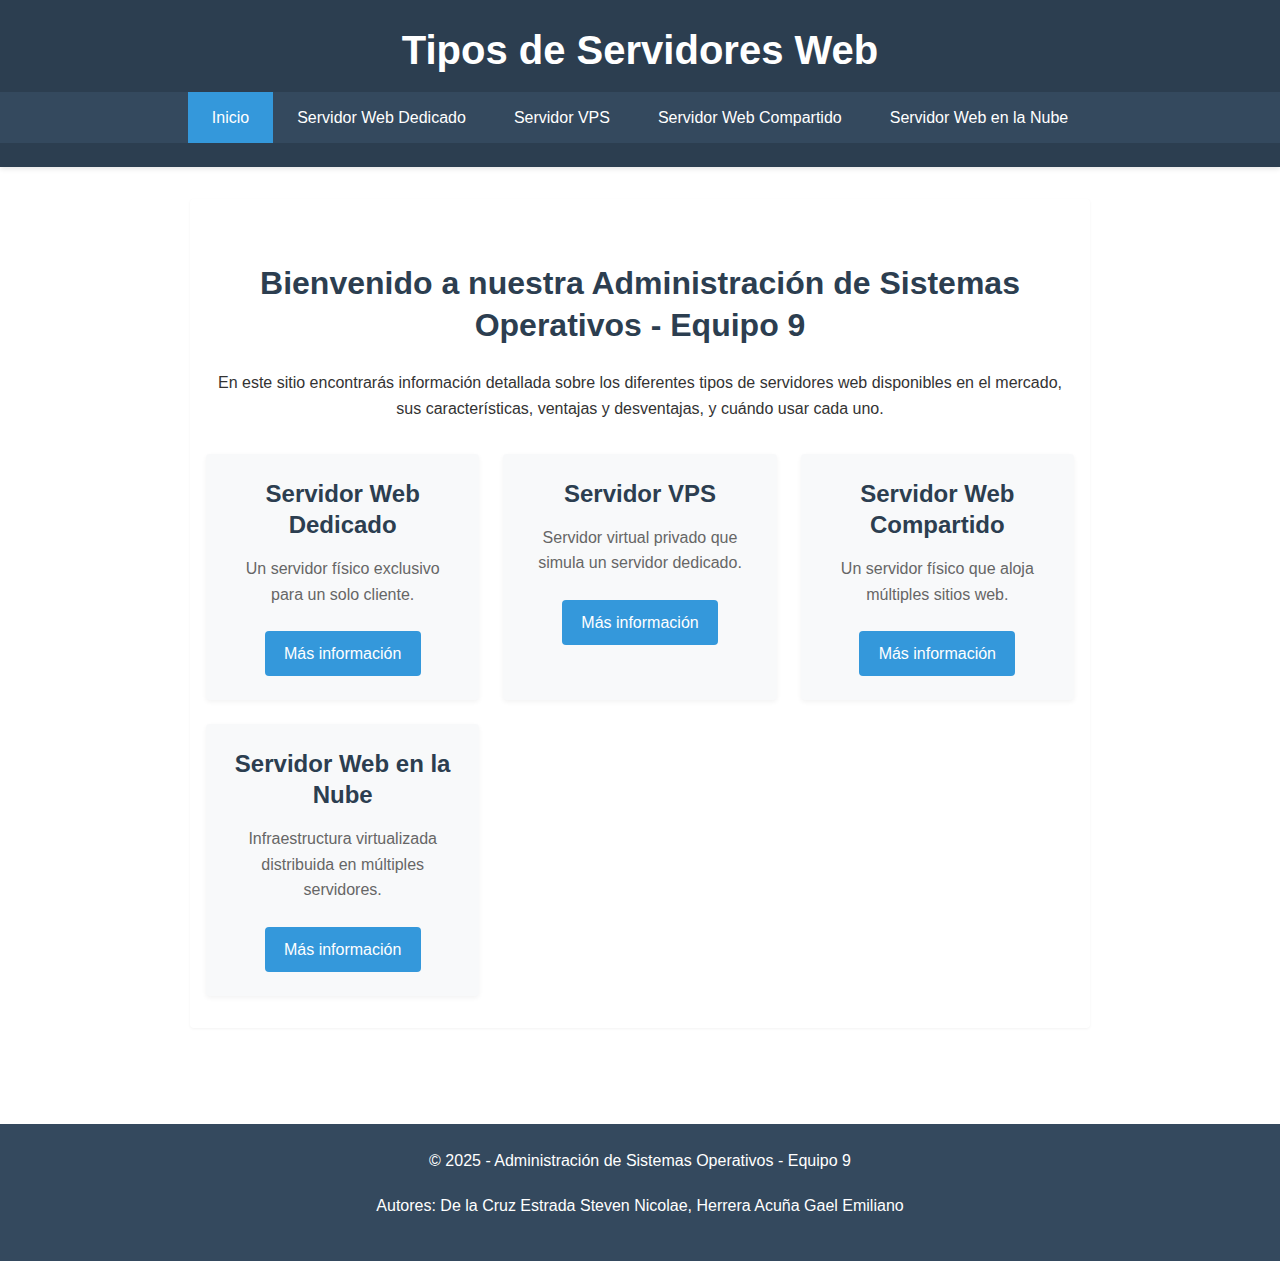
<file: app/pages/index.html>
<!DOCTYPE html>
<html lang="es">
  <head>
    <meta charset="UTF-8" />
    <meta name="viewport" content="width=device-width, initial-scale=1.0" />
    <title>Tipos de Servidores Web</title>
    <link rel="stylesheet" href="../styles/globals.css" />
  </head>
  <body>
    <header>
      <h1>Tipos de Servidores Web</h1>
      <nav>
        <ul>
          <li><a href="index.html" class="active">Inicio</a></li>
          <li>
            <a href="servidor-web-dedicado.html">Servidor Web Dedicado</a>
          </li>
          <li><a href="servidor-vps.html">Servidor VPS</a></li>
          <li>
            <a href="servidor-web-compartido.html">Servidor Web Compartido</a>
          </li>
          <li>
            <a href="servidor-web-en-la-nube.html">Servidor Web en la Nube</a>
          </li>
        </ul>
      </nav>
    </header>

    <main>
      <section class="intro">
        <h2>
          Bienvenido a nuestra Administración de Sistemas Operativos - Equipo 9
        </h2>
        <p>
          En este sitio encontrarás información detallada sobre los diferentes
          tipos de servidores web disponibles en el mercado, sus
          características, ventajas y desventajas, y cuándo usar cada uno.
        </p>

        <div class="server-types">
          <div class="server-card">
            <h3>Servidor Web Dedicado</h3>
            <p>Un servidor físico exclusivo para un solo cliente.</p>
            <a href="dedicado.html" class="btn">Más información</a>
          </div>

          <div class="server-card">
            <h3>Servidor VPS</h3>
            <p>Servidor virtual privado que simula un servidor dedicado.</p>
            <a href="vps.html" class="btn">Más información</a>
          </div>

          <div class="server-card">
            <h3>Servidor Web Compartido</h3>
            <p>Un servidor físico que aloja múltiples sitios web.</p>
            <a href="compartido.html" class="btn">Más información</a>
          </div>

          <div class="server-card">
            <h3>Servidor Web en la Nube</h3>
            <p>
              Infraestructura virtualizada distribuida en múltiples servidores.
            </p>
            <a href="nube.html" class="btn">Más información</a>
          </div>
        </div>
      </section>
    </main>

    <footer>
      <p>© 2025 - Administración de Sistemas Operativos - Equipo 9</p>
      <p>
        Autores: De la Cruz Estrada Steven Nicolae, Herrera Acuña Gael Emiliano
      </p>
    </footer>
  </body>
</html>
</file>
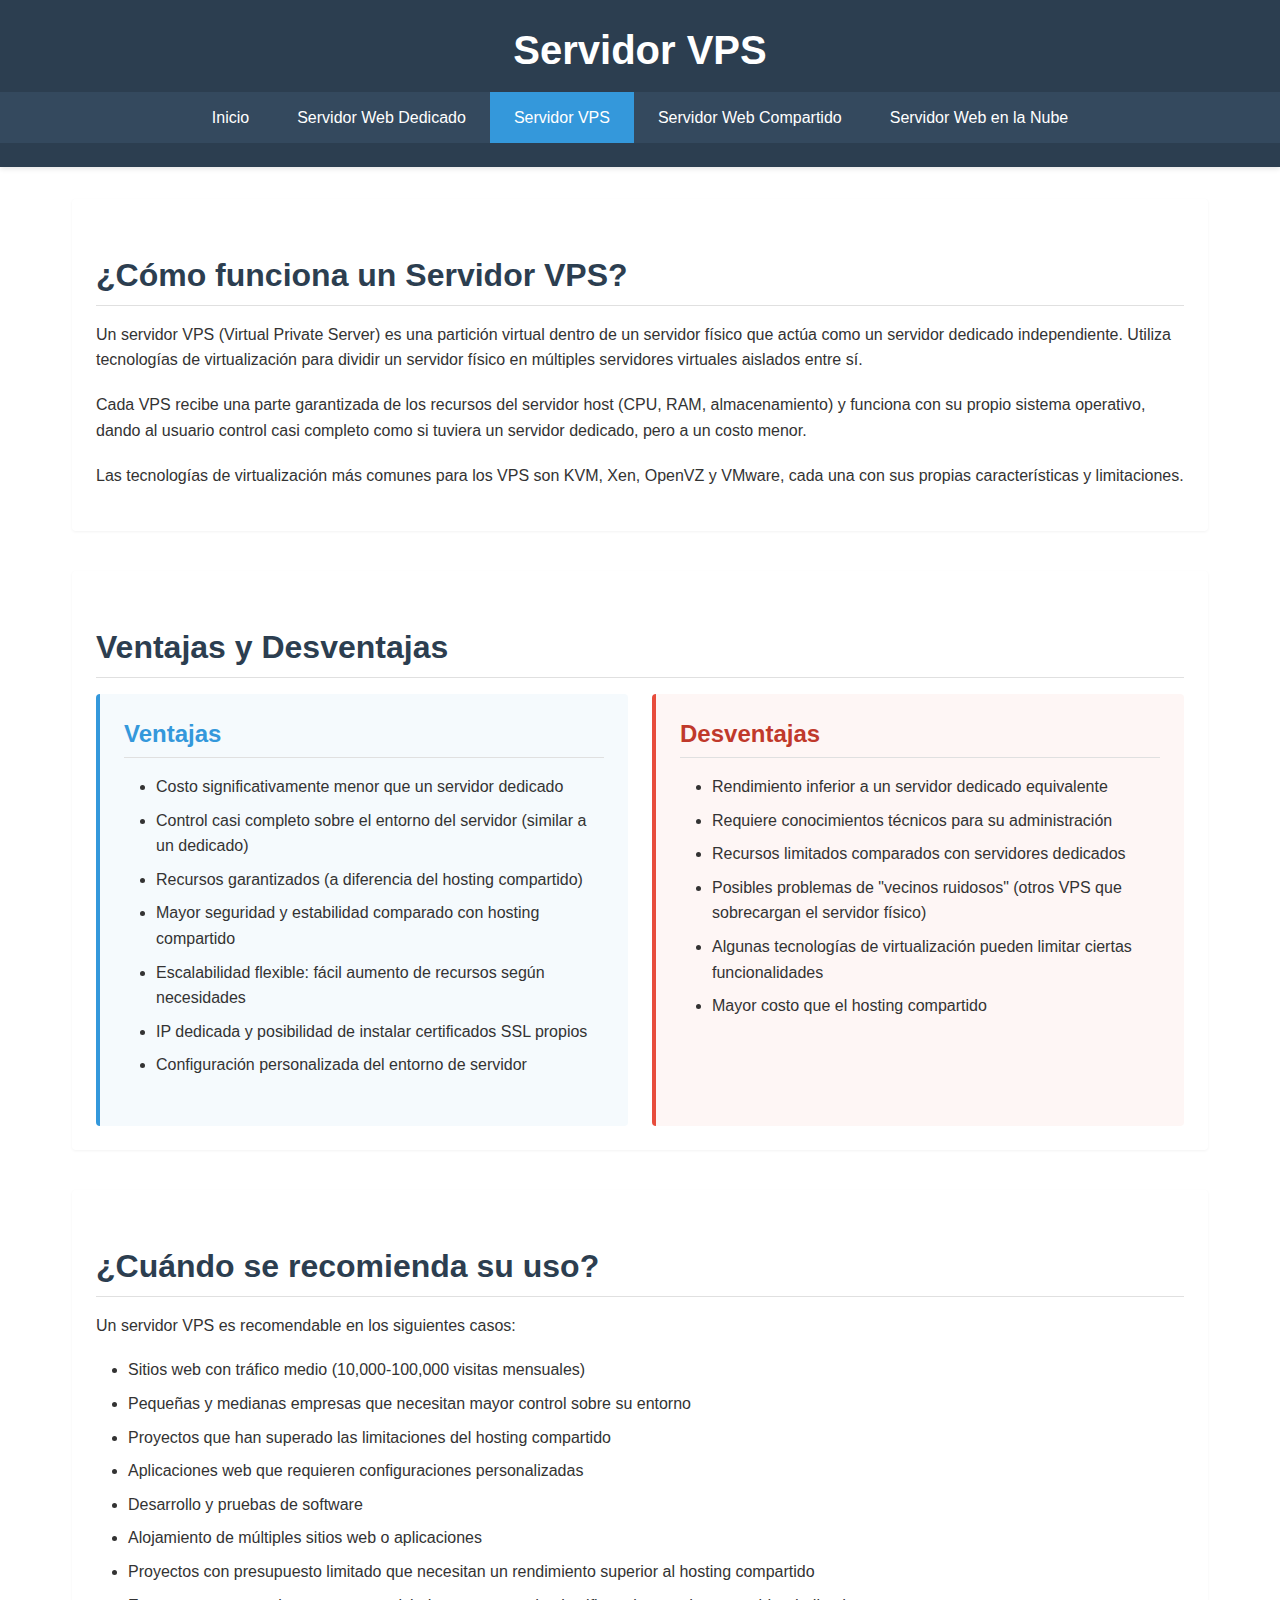
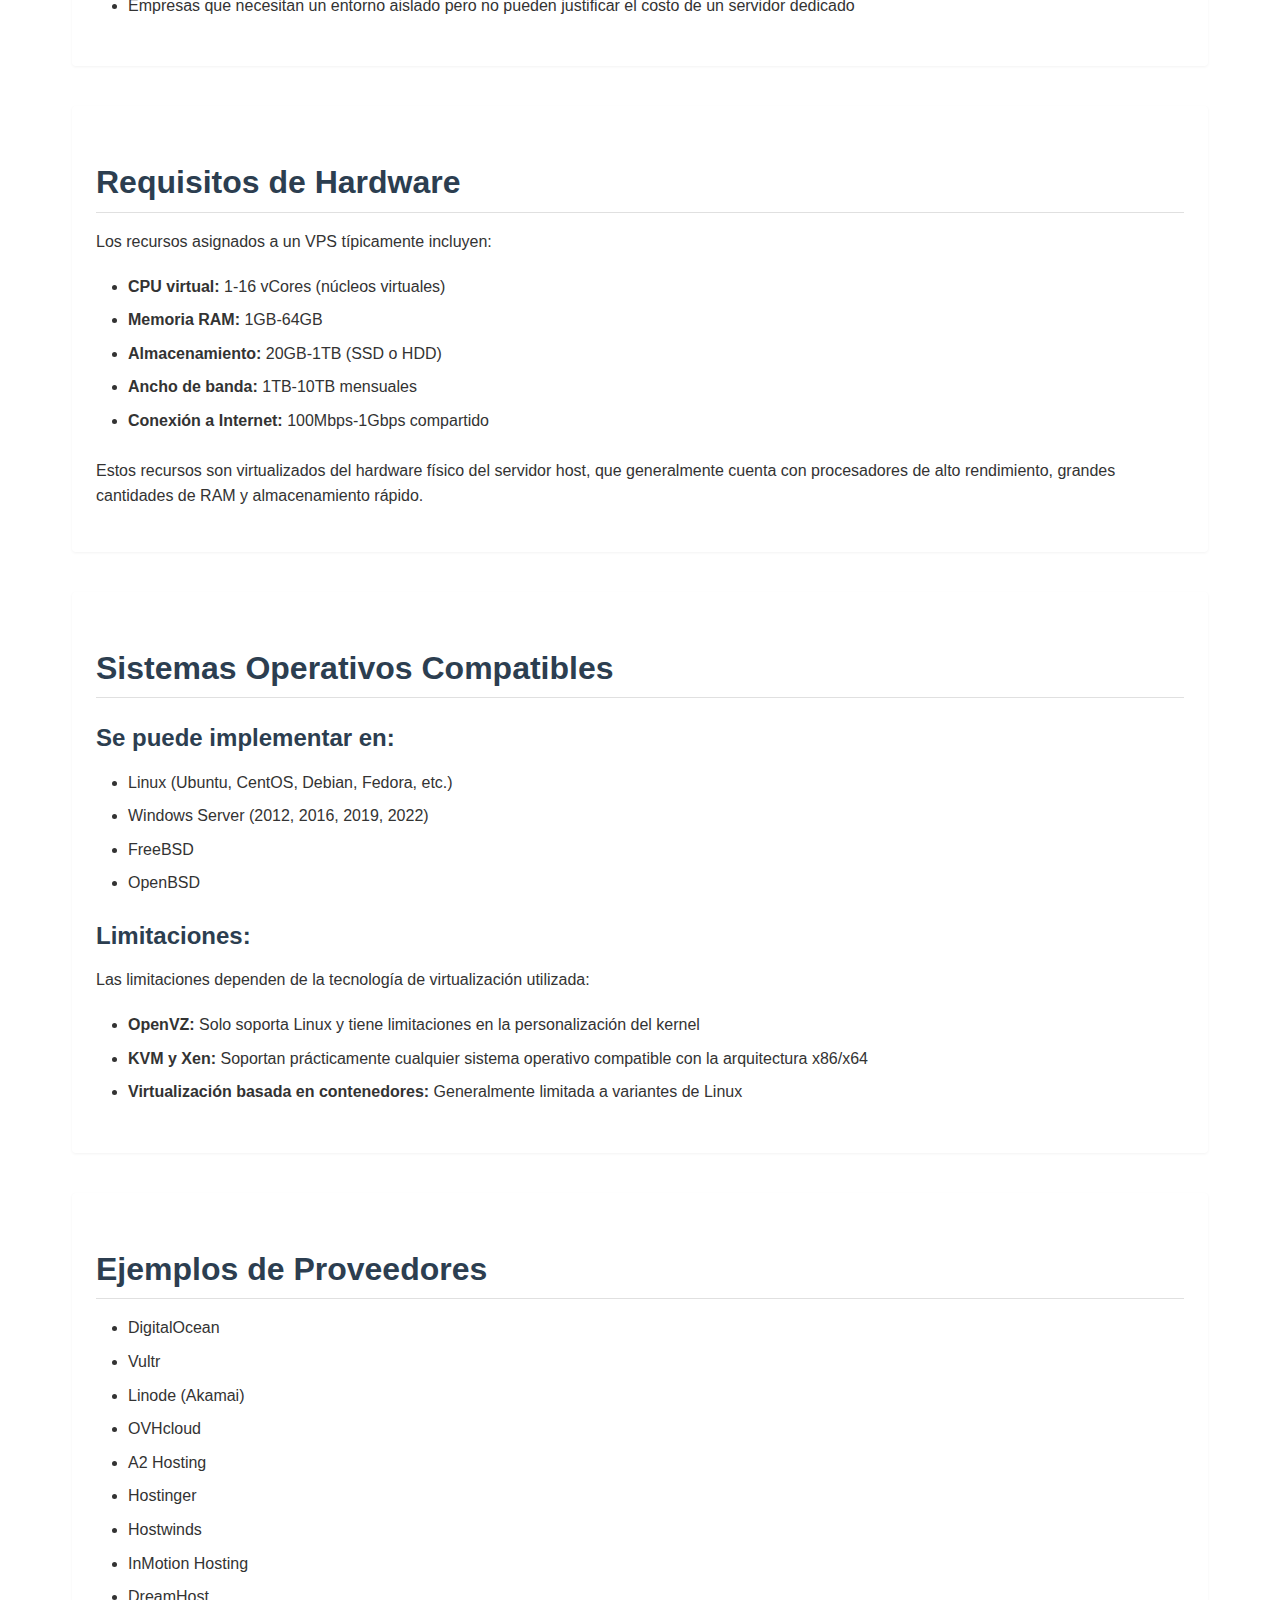
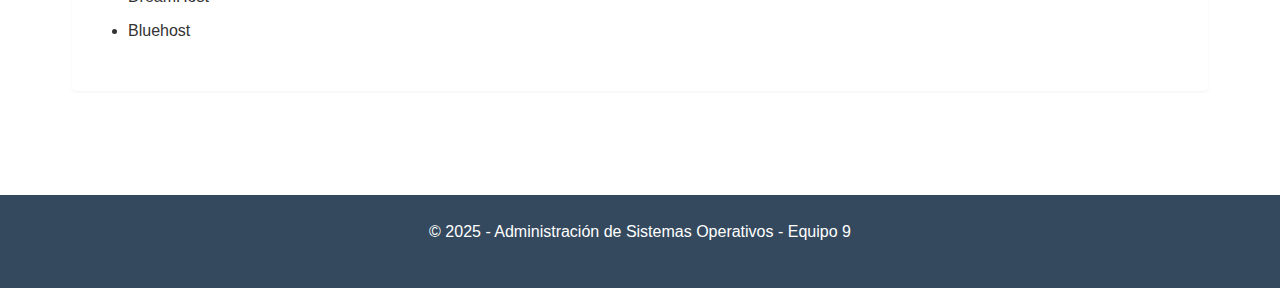
<file: app/pages/servidor-vps.html>
<!DOCTYPE html>
<html lang="es">
  <head>
    <meta charset="UTF-8" />
    <meta name="viewport" content="width=device-width, initial-scale=1.0" />
    <title>Servidor VPS</title>
    <link rel="stylesheet" href="../styles/globals.css" />
  </head>
  <body>
    <header>
      <h1>Servidor VPS</h1>
      <nav>
        <ul>
          <li><a href="index.html">Inicio</a></li>
          <li>
            <a href="servidor-web-dedicado.html">Servidor Web Dedicado</a>
          </li>
          <li><a href="servidor-vps.html" class="active">Servidor VPS</a></li>
          <li>
            <a href="servidor-web-compartido.html">Servidor Web Compartido</a>
          </li>
          <li>
            <a href="servidor-web-en-la-nube.html">Servidor Web en la Nube</a>
          </li>
        </ul>
      </nav>
    </header>

    <main>
      <article>
        <section>
          <h2>¿Cómo funciona un Servidor VPS?</h2>
          <p>
            Un servidor VPS (Virtual Private Server) es una partición virtual
            dentro de un servidor físico que actúa como un servidor dedicado
            independiente. Utiliza tecnologías de virtualización para dividir un
            servidor físico en múltiples servidores virtuales aislados entre sí.
          </p>
          <p>
            Cada VPS recibe una parte garantizada de los recursos del servidor
            host (CPU, RAM, almacenamiento) y funciona con su propio sistema
            operativo, dando al usuario control casi completo como si tuviera un
            servidor dedicado, pero a un costo menor.
          </p>
          <p>
            Las tecnologías de virtualización más comunes para los VPS son KVM,
            Xen, OpenVZ y VMware, cada una con sus propias características y
            limitaciones.
          </p>
        </section>

        <section>
          <h2>Ventajas y Desventajas</h2>
          <div class="pros-cons">
            <div class="pros">
              <h3>Ventajas</h3>
              <ul>
                <li>Costo significativamente menor que un servidor dedicado</li>
                <li>
                  Control casi completo sobre el entorno del servidor (similar a
                  un dedicado)
                </li>
                <li>
                  Recursos garantizados (a diferencia del hosting compartido)
                </li>
                <li>
                  Mayor seguridad y estabilidad comparado con hosting compartido
                </li>
                <li>
                  Escalabilidad flexible: fácil aumento de recursos según
                  necesidades
                </li>
                <li>
                  IP dedicada y posibilidad de instalar certificados SSL propios
                </li>
                <li>Configuración personalizada del entorno de servidor</li>
              </ul>
            </div>
            <div class="cons">
              <h3>Desventajas</h3>
              <ul>
                <li>Rendimiento inferior a un servidor dedicado equivalente</li>
                <li>Requiere conocimientos técnicos para su administración</li>
                <li>Recursos limitados comparados con servidores dedicados</li>
                <li>
                  Posibles problemas de "vecinos ruidosos" (otros VPS que
                  sobrecargan el servidor físico)
                </li>
                <li>
                  Algunas tecnologías de virtualización pueden limitar ciertas
                  funcionalidades
                </li>
                <li>Mayor costo que el hosting compartido</li>
              </ul>
            </div>
          </div>
        </section>

        <section>
          <h2>¿Cuándo se recomienda su uso?</h2>
          <p>Un servidor VPS es recomendable en los siguientes casos:</p>
          <ul>
            <li>
              Sitios web con tráfico medio (10,000-100,000 visitas mensuales)
            </li>
            <li>
              Pequeñas y medianas empresas que necesitan mayor control sobre su
              entorno
            </li>
            <li>
              Proyectos que han superado las limitaciones del hosting compartido
            </li>
            <li>
              Aplicaciones web que requieren configuraciones personalizadas
            </li>
            <li>Desarrollo y pruebas de software</li>
            <li>Alojamiento de múltiples sitios web o aplicaciones</li>
            <li>
              Proyectos con presupuesto limitado que necesitan un rendimiento
              superior al hosting compartido
            </li>
            <li>
              Empresas que necesitan un entorno aislado pero no pueden
              justificar el costo de un servidor dedicado
            </li>
          </ul>
        </section>

        <section>
          <h2>Requisitos de Hardware</h2>
          <p>Los recursos asignados a un VPS típicamente incluyen:</p>
          <ul>
            <li>
              <strong>CPU virtual:</strong> 1-16 vCores (núcleos virtuales)
            </li>
            <li><strong>Memoria RAM:</strong> 1GB-64GB</li>
            <li><strong>Almacenamiento:</strong> 20GB-1TB (SSD o HDD)</li>
            <li><strong>Ancho de banda:</strong> 1TB-10TB mensuales</li>
            <li>
              <strong>Conexión a Internet:</strong> 100Mbps-1Gbps compartido
            </li>
          </ul>
          <p>
            Estos recursos son virtualizados del hardware físico del servidor
            host, que generalmente cuenta con procesadores de alto rendimiento,
            grandes cantidades de RAM y almacenamiento rápido.
          </p>
        </section>

        <section>
          <h2>Sistemas Operativos Compatibles</h2>
          <h3>Se puede implementar en:</h3>
          <ul>
            <li>Linux (Ubuntu, CentOS, Debian, Fedora, etc.)</li>
            <li>Windows Server (2012, 2016, 2019, 2022)</li>
            <li>FreeBSD</li>
            <li>OpenBSD</li>
          </ul>

          <h3>Limitaciones:</h3>
          <p>
            Las limitaciones dependen de la tecnología de virtualización
            utilizada:
          </p>
          <ul>
            <li>
              <strong>OpenVZ:</strong> Solo soporta Linux y tiene limitaciones
              en la personalización del kernel
            </li>
            <li>
              <strong>KVM y Xen:</strong> Soportan prácticamente cualquier
              sistema operativo compatible con la arquitectura x86/x64
            </li>
            <li>
              <strong>Virtualización basada en contenedores:</strong>
              Generalmente limitada a variantes de Linux
            </li>
          </ul>
        </section>

        <section>
          <h2>Ejemplos de Proveedores</h2>
          <ul>
            <li>DigitalOcean</li>
            <li>Vultr</li>
            <li>Linode (Akamai)</li>
            <li>OVHcloud</li>
            <li>A2 Hosting</li>
            <li>Hostinger</li>
            <li>Hostwinds</li>
            <li>InMotion Hosting</li>
            <li>DreamHost</li>
            <li>Bluehost</li>
          </ul>
        </section>
      </article>
    </main>

    <footer>
      <p>© 2025 - Administración de Sistemas Operativos - Equipo 9</p>
    </footer>
  </body>
</html>
</file>
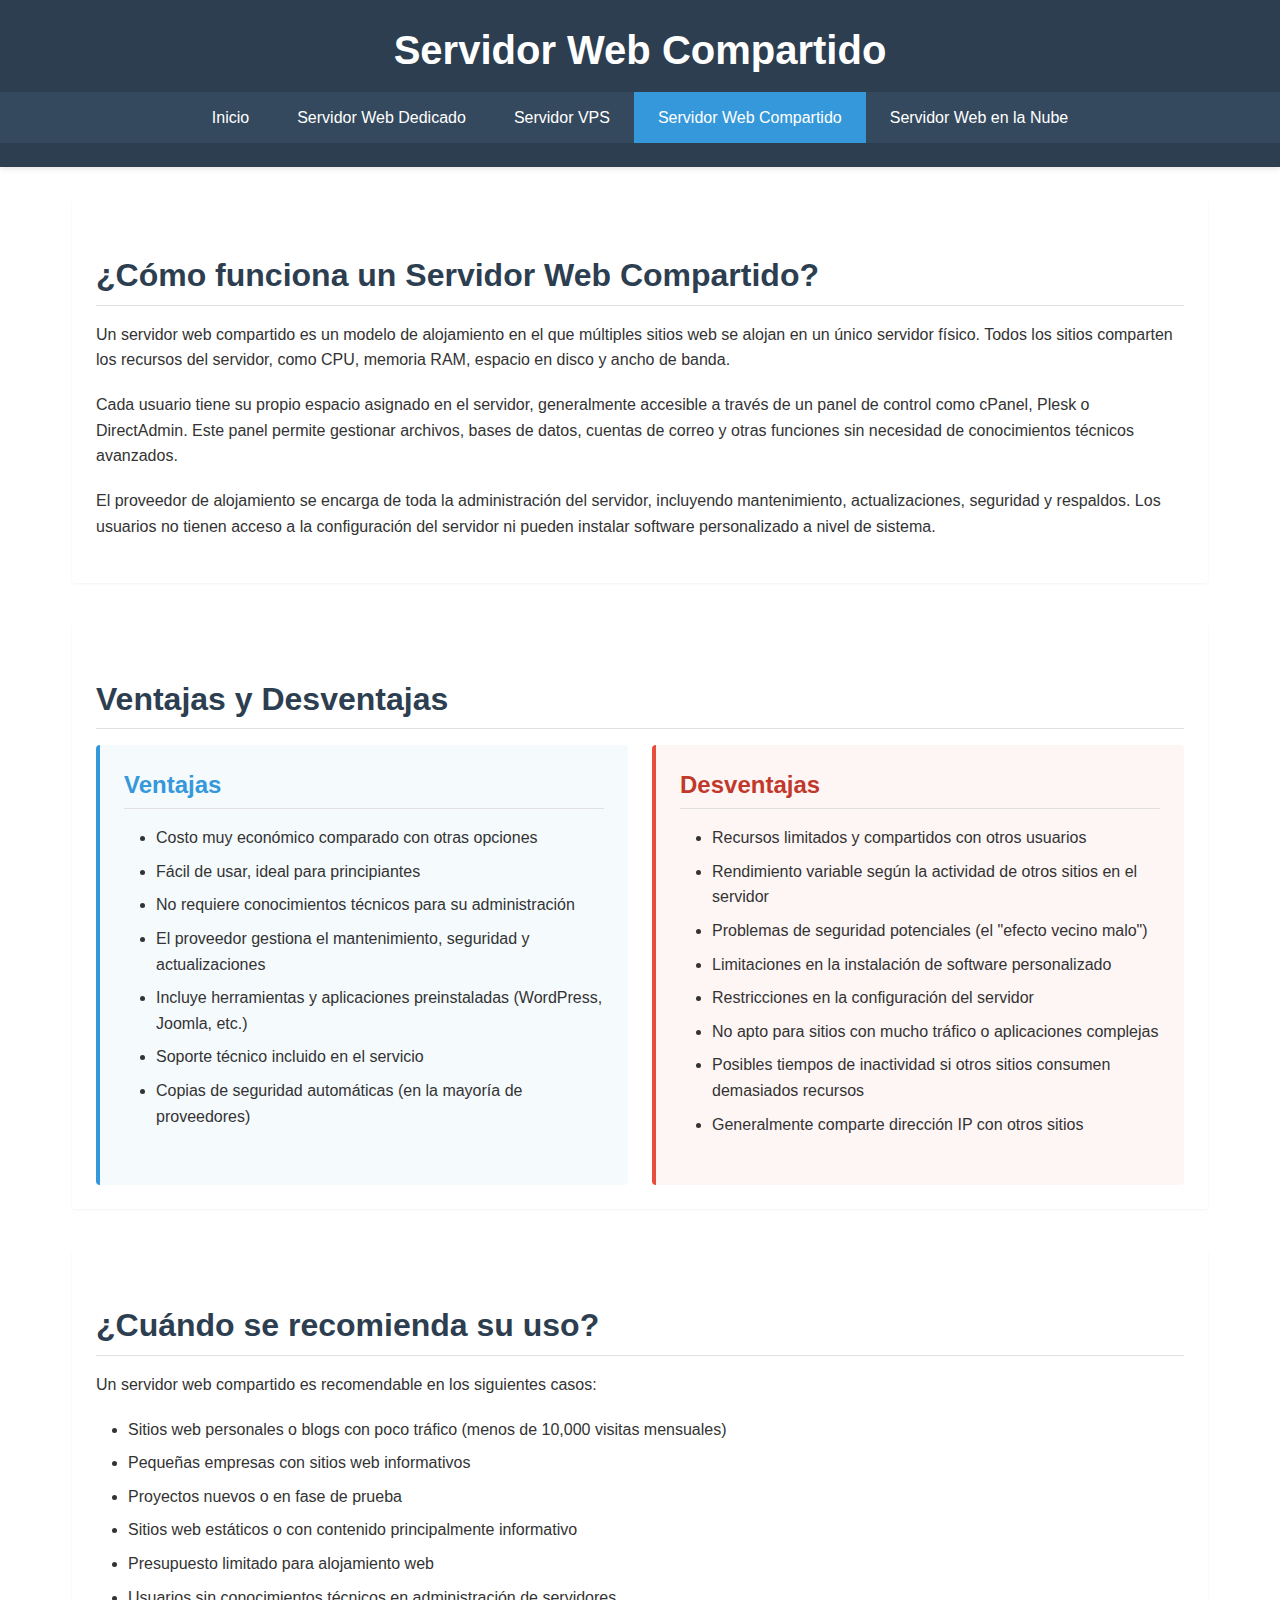
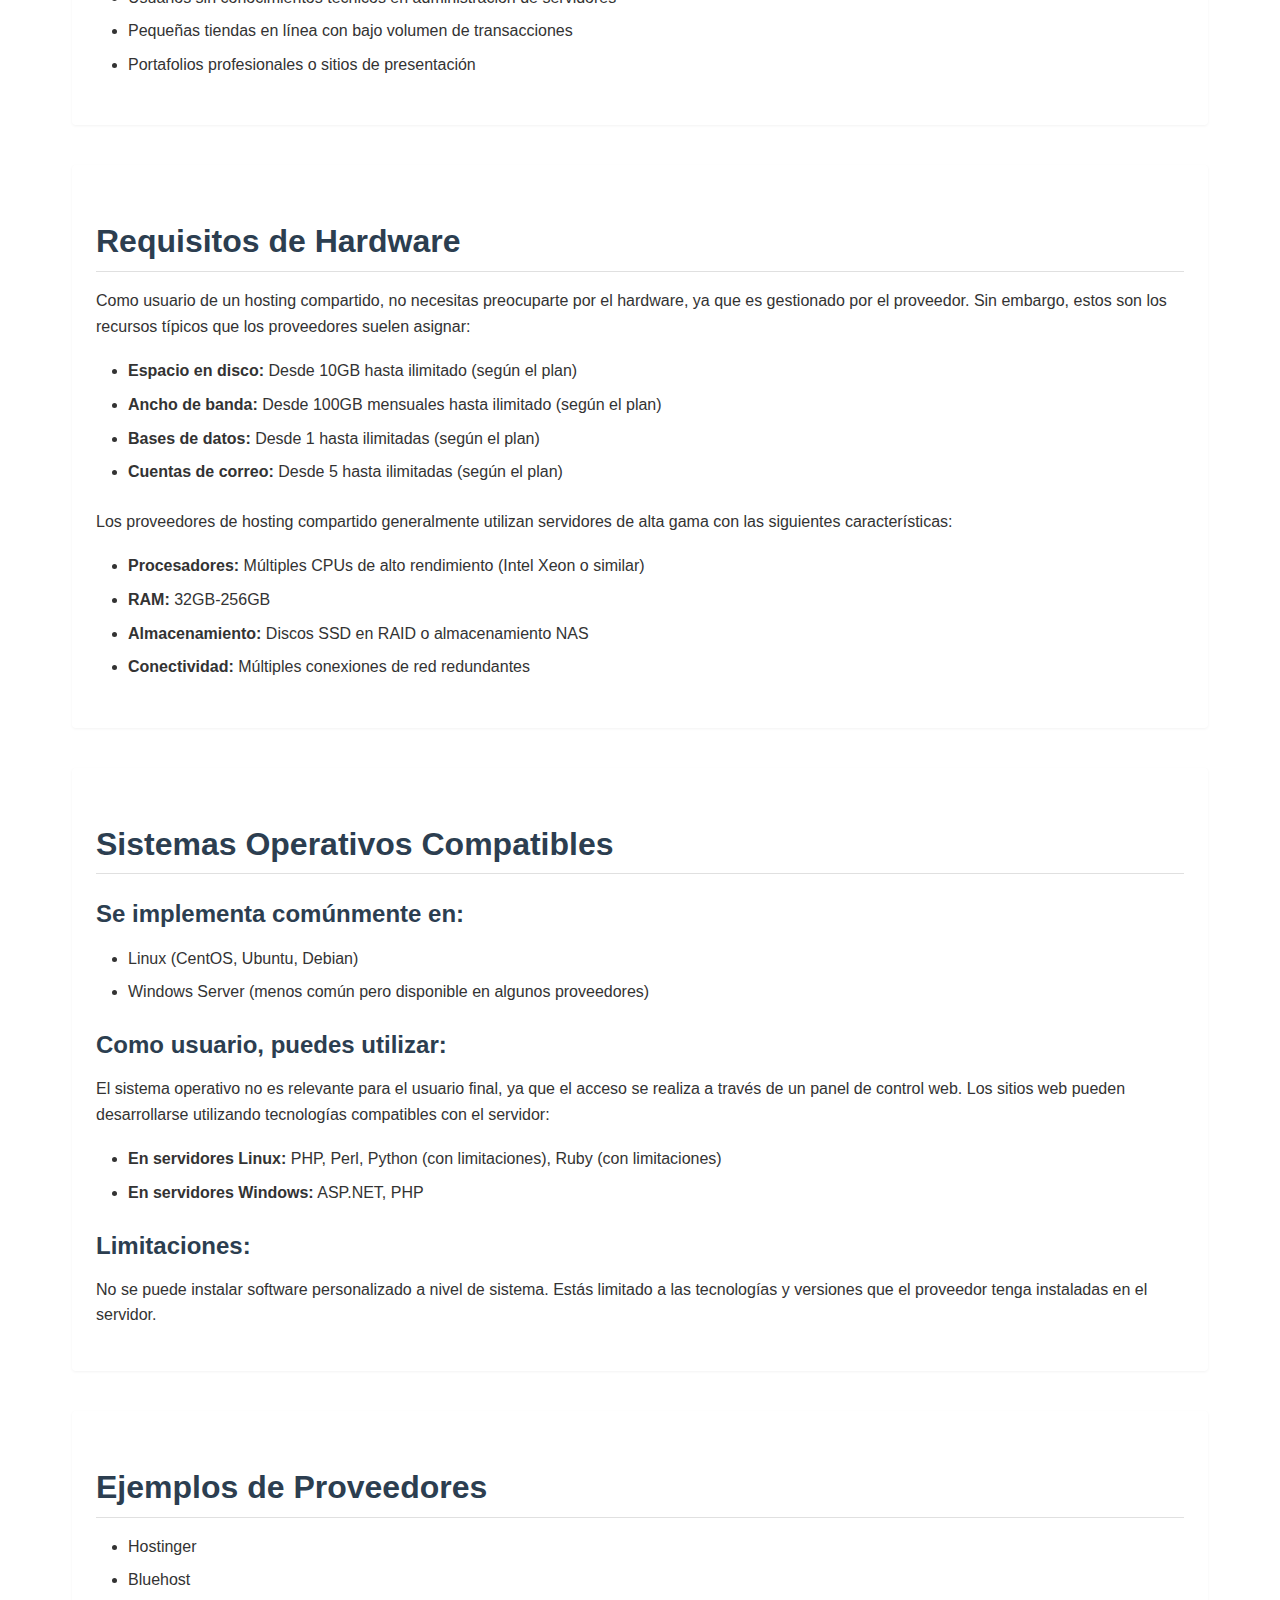
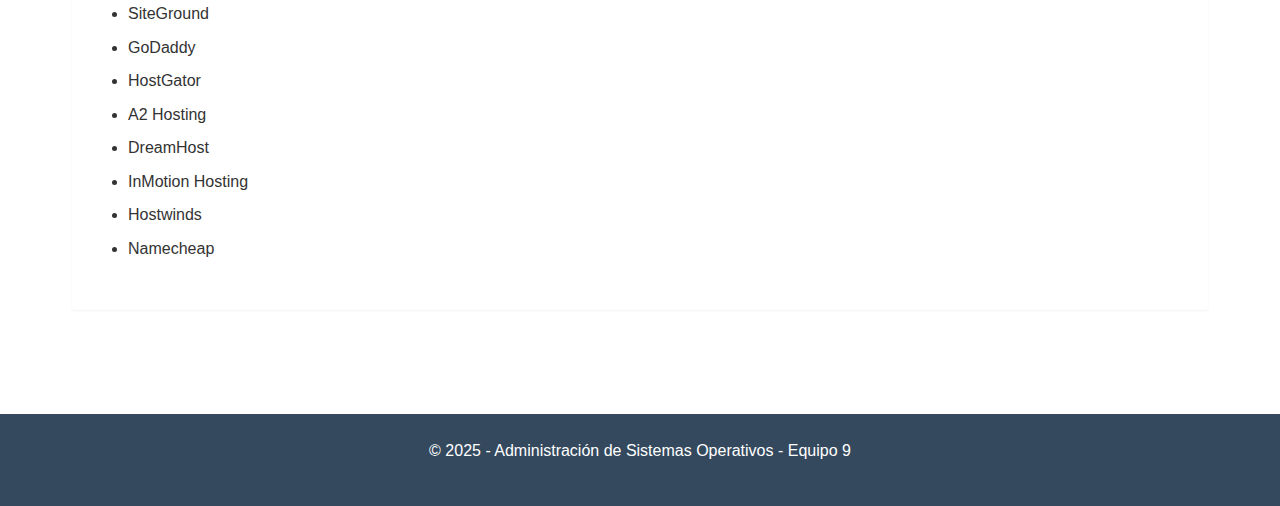
<file: app/pages/servidor-web-compartido.html>
<!DOCTYPE html>
<html lang="es">
  <head>
    <meta charset="UTF-8" />
    <meta name="viewport" content="width=device-width, initial-scale=1.0" />
    <title>Servidor Web Compartido</title>
    <link rel="stylesheet" href="../styles/globals.css" />
  </head>
  <body>
    <header>
      <h1>Servidor Web Compartido</h1>
      <nav>
        <ul>
          <li><a href="index.html">Inicio</a></li>
          <li>
            <a href="servidor-web-dedicado.html">Servidor Web Dedicado</a>
          </li>
          <li><a href="servidor-vps.html">Servidor VPS</a></li>
          <li>
            <a href="servidor-web-compartido.html" class="active"
              >Servidor Web Compartido</a
            >
          </li>
          <li>
            <a href="servidor-web-en-la-nube.html">Servidor Web en la Nube</a>
          </li>
        </ul>
      </nav>
    </header>

    <main>
      <article>
        <section>
          <h2>¿Cómo funciona un Servidor Web Compartido?</h2>
          <p>
            Un servidor web compartido es un modelo de alojamiento en el que
            múltiples sitios web se alojan en un único servidor físico. Todos
            los sitios comparten los recursos del servidor, como CPU, memoria
            RAM, espacio en disco y ancho de banda.
          </p>

          <p>
            Cada usuario tiene su propio espacio asignado en el servidor,
            generalmente accesible a través de un panel de control como cPanel,
            Plesk o DirectAdmin. Este panel permite gestionar archivos, bases de
            datos, cuentas de correo y otras funciones sin necesidad de
            conocimientos técnicos avanzados.
          </p>

          <p>
            El proveedor de alojamiento se encarga de toda la administración del
            servidor, incluyendo mantenimiento, actualizaciones, seguridad y
            respaldos. Los usuarios no tienen acceso a la configuración del
            servidor ni pueden instalar software personalizado a nivel de
            sistema.
          </p>
        </section>

        <section>
          <h2>Ventajas y Desventajas</h2>
          <div class="pros-cons">
            <div class="pros">
              <h3>Ventajas</h3>
              <ul>
                <li>Costo muy económico comparado con otras opciones</li>
                <li>Fácil de usar, ideal para principiantes</li>
                <li>
                  No requiere conocimientos técnicos para su administración
                </li>
                <li>
                  El proveedor gestiona el mantenimiento, seguridad y
                  actualizaciones
                </li>
                <li>
                  Incluye herramientas y aplicaciones preinstaladas (WordPress,
                  Joomla, etc.)
                </li>
                <li>Soporte técnico incluido en el servicio</li>
                <li>
                  Copias de seguridad automáticas (en la mayoría de proveedores)
                </li>
              </ul>
            </div>
            <div class="cons">
              <h3>Desventajas</h3>
              <ul>
                <li>Recursos limitados y compartidos con otros usuarios</li>
                <li>
                  Rendimiento variable según la actividad de otros sitios en el
                  servidor
                </li>
                <li>
                  Problemas de seguridad potenciales (el "efecto vecino malo")
                </li>
                <li>
                  Limitaciones en la instalación de software personalizado
                </li>
                <li>Restricciones en la configuración del servidor</li>
                <li>
                  No apto para sitios con mucho tráfico o aplicaciones complejas
                </li>
                <li>
                  Posibles tiempos de inactividad si otros sitios consumen
                  demasiados recursos
                </li>
                <li>Generalmente comparte dirección IP con otros sitios</li>
              </ul>
            </div>
          </div>
        </section>

        <section>
          <h2>¿Cuándo se recomienda su uso?</h2>
          <p>
            Un servidor web compartido es recomendable en los siguientes casos:
          </p>
          <ul>
            <li>
              Sitios web personales o blogs con poco tráfico (menos de 10,000
              visitas mensuales)
            </li>
            <li>Pequeñas empresas con sitios web informativos</li>
            <li>Proyectos nuevos o en fase de prueba</li>
            <li>
              Sitios web estáticos o con contenido principalmente informativo
            </li>
            <li>Presupuesto limitado para alojamiento web</li>
            <li>
              Usuarios sin conocimientos técnicos en administración de
              servidores
            </li>
            <li>Pequeñas tiendas en línea con bajo volumen de transacciones</li>
            <li>Portafolios profesionales o sitios de presentación</li>
          </ul>
        </section>

        <section>
          <h2>Requisitos de Hardware</h2>
          <p>
            Como usuario de un hosting compartido, no necesitas preocuparte por
            el hardware, ya que es gestionado por el proveedor. Sin embargo,
            estos son los recursos típicos que los proveedores suelen asignar:
          </p>
          <ul>
            <li>
              <strong>Espacio en disco:</strong> Desde 10GB hasta ilimitado
              (según el plan)
            </li>
            <li>
              <strong>Ancho de banda:</strong> Desde 100GB mensuales hasta
              ilimitado (según el plan)
            </li>
            <li>
              <strong>Bases de datos:</strong> Desde 1 hasta ilimitadas (según
              el plan)
            </li>
            <li>
              <strong>Cuentas de correo:</strong> Desde 5 hasta ilimitadas
              (según el plan)
            </li>
          </ul>
          <p>
            Los proveedores de hosting compartido generalmente utilizan
            servidores de alta gama con las siguientes características:
          </p>
          <ul>
            <li>
              <strong>Procesadores:</strong> Múltiples CPUs de alto rendimiento
              (Intel Xeon o similar)
            </li>
            <li><strong>RAM:</strong> 32GB-256GB</li>
            <li>
              <strong>Almacenamiento:</strong> Discos SSD en RAID o
              almacenamiento NAS
            </li>
            <li>
              <strong>Conectividad:</strong> Múltiples conexiones de red
              redundantes
            </li>
          </ul>
        </section>

        <section>
          <h2>Sistemas Operativos Compatibles</h2>
          <h3>Se implementa comúnmente en:</h3>
          <ul>
            <li>Linux (CentOS, Ubuntu, Debian)</li>
            <li>
              Windows Server (menos común pero disponible en algunos
              proveedores)
            </li>
          </ul>

          <h3>Como usuario, puedes utilizar:</h3>
          <p>
            El sistema operativo no es relevante para el usuario final, ya que
            el acceso se realiza a través de un panel de control web. Los sitios
            web pueden desarrollarse utilizando tecnologías compatibles con el
            servidor:
          </p>
          <ul>
            <li>
              <strong>En servidores Linux:</strong> PHP, Perl, Python (con
              limitaciones), Ruby (con limitaciones)
            </li>
            <li><strong>En servidores Windows:</strong> ASP.NET, PHP</li>
          </ul>

          <h3>Limitaciones:</h3>
          <p>
            No se puede instalar software personalizado a nivel de sistema.
            Estás limitado a las tecnologías y versiones que el proveedor tenga
            instaladas en el servidor.
          </p>
        </section>

        <section>
          <h2>Ejemplos de Proveedores</h2>
          <ul>
            <li>Hostinger</li>
            <li>Bluehost</li>
            <li>SiteGround</li>
            <li>GoDaddy</li>
            <li>HostGator</li>
            <li>A2 Hosting</li>
            <li>DreamHost</li>
            <li>InMotion Hosting</li>
            <li>Hostwinds</li>
            <li>Namecheap</li>
          </ul>
        </section>
      </article>
    </main>

    <footer>
      <p>© 2025 - Administración de Sistemas Operativos - Equipo 9</p>
    </footer>
  </body>
</html>
</file>
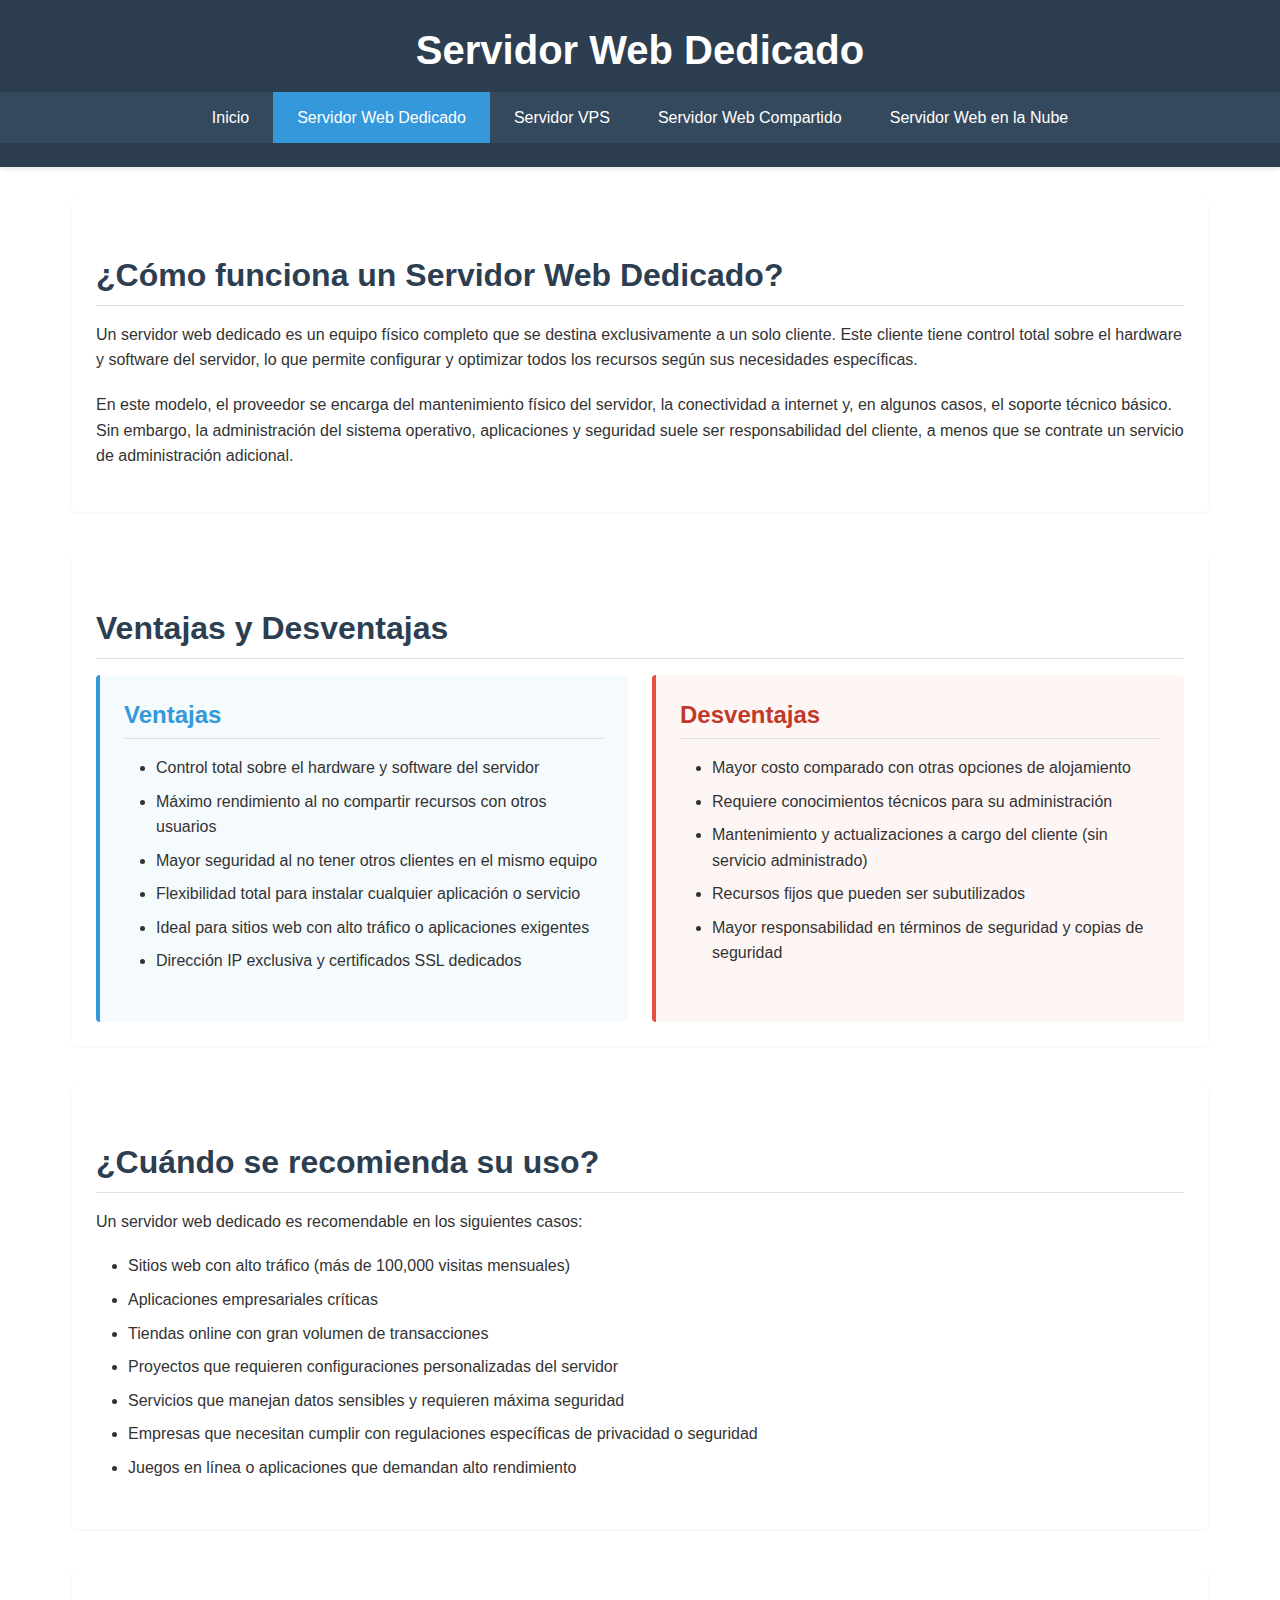
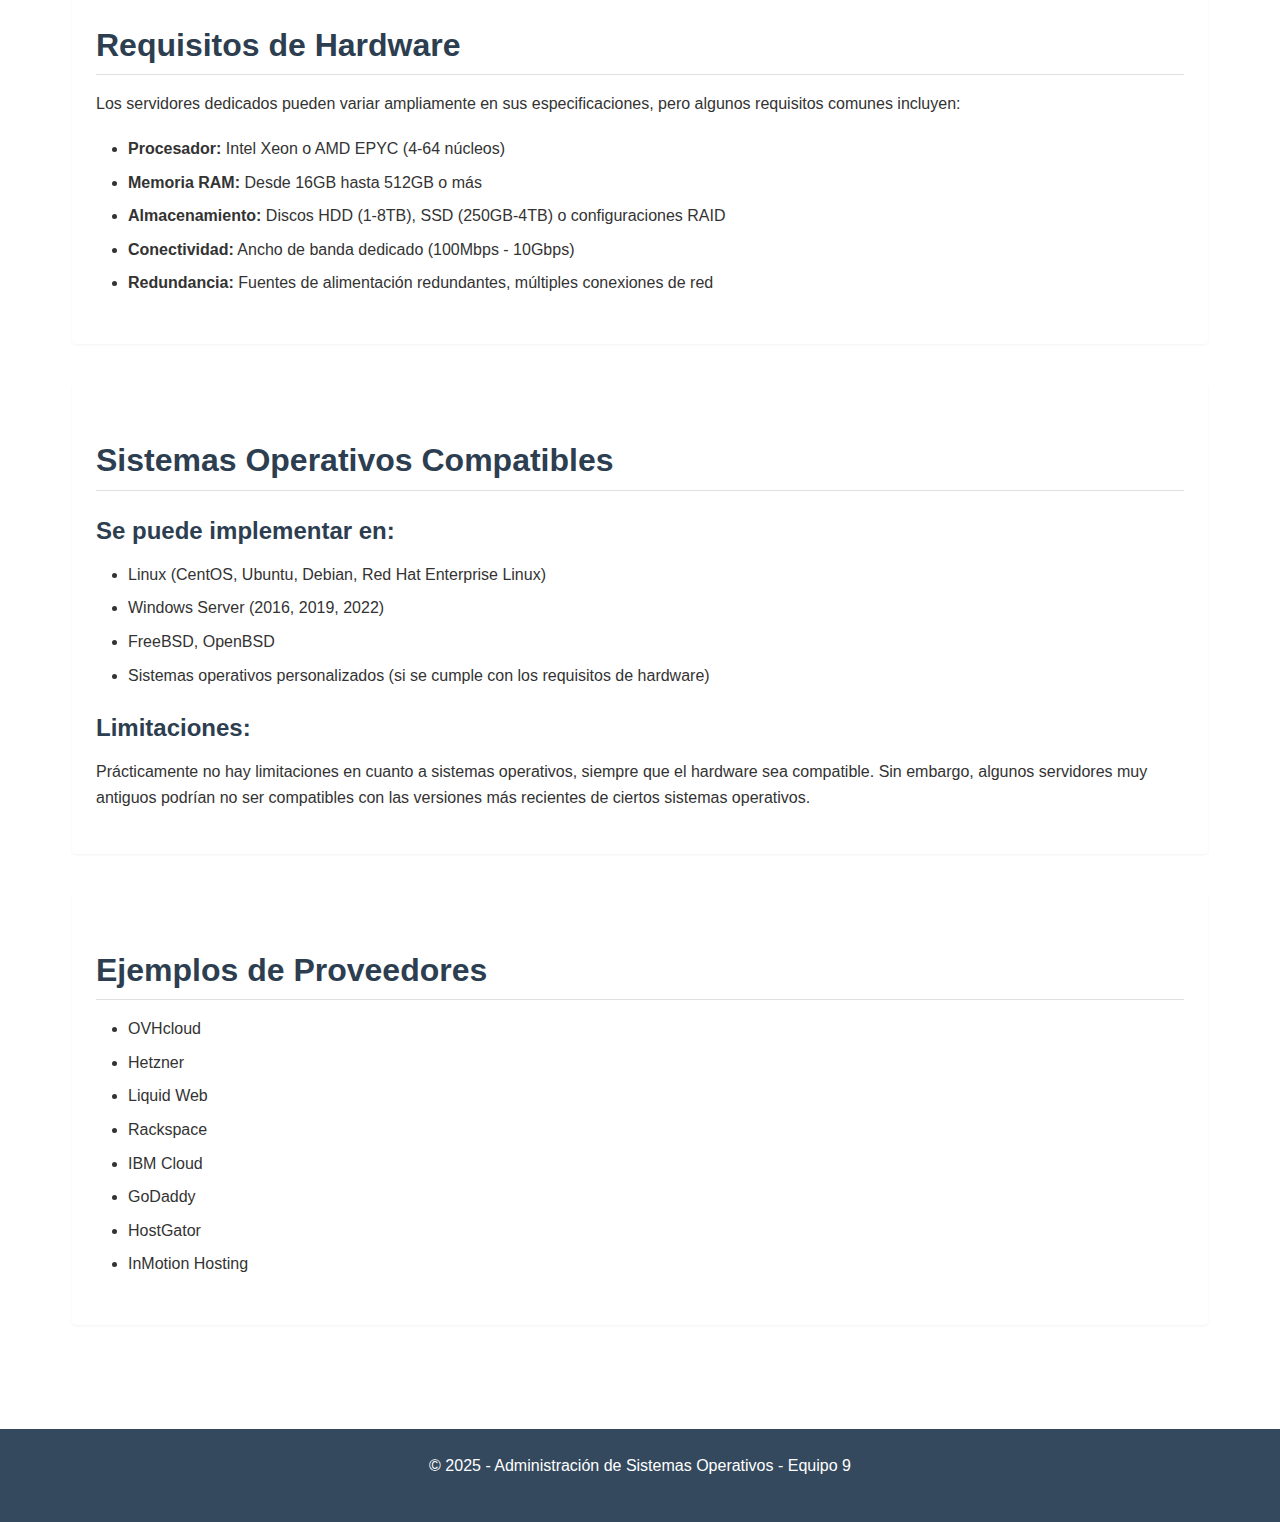
<file: app/pages/servidor-web-dedicado.html>
<!DOCTYPE html>
<html lang="es">
  <head>
    <meta charset="UTF-8" />
    <meta name="viewport" content="width=device-width, initial-scale=1.0" />
    <title>Servidor Web Dedicado</title>
    <link rel="stylesheet" href="../styles/globals.css" />
  </head>
  <body>
    <header>
      <h1>Servidor Web Dedicado</h1>
      <nav>
        <ul>
          <li><a href="index.html">Inicio</a></li>
          <li>
            <a href="servidor-web-dedicado.html" class="active"
              >Servidor Web Dedicado</a
            >
          </li>
          <li><a href="servidor-vps.html">Servidor VPS</a></li>
          <li>
            <a href="servidor-web-compartido.html">Servidor Web Compartido</a>
          </li>
          <li>
            <a href="servidor-web-en-la-nube.html">Servidor Web en la Nube</a>
          </li>
        </ul>
      </nav>
    </header>

    <main>
      <article>
        <section>
          <h2>¿Cómo funciona un Servidor Web Dedicado?</h2>
          <p>
            Un servidor web dedicado es un equipo físico completo que se destina
            exclusivamente a un solo cliente. Este cliente tiene control total
            sobre el hardware y software del servidor, lo que permite configurar
            y optimizar todos los recursos según sus necesidades específicas.
          </p>
          <p>
            En este modelo, el proveedor se encarga del mantenimiento físico del
            servidor, la conectividad a internet y, en algunos casos, el soporte
            técnico básico. Sin embargo, la administración del sistema
            operativo, aplicaciones y seguridad suele ser responsabilidad del
            cliente, a menos que se contrate un servicio de administración
            adicional.
          </p>
        </section>

        <section>
          <h2>Ventajas y Desventajas</h2>
          <div class="pros-cons">
            <div class="pros">
              <h3>Ventajas</h3>
              <ul>
                <li>Control total sobre el hardware y software del servidor</li>
                <li>
                  Máximo rendimiento al no compartir recursos con otros usuarios
                </li>
                <li>
                  Mayor seguridad al no tener otros clientes en el mismo equipo
                </li>
                <li>
                  Flexibilidad total para instalar cualquier aplicación o
                  servicio
                </li>
                <li>
                  Ideal para sitios web con alto tráfico o aplicaciones
                  exigentes
                </li>
                <li>Dirección IP exclusiva y certificados SSL dedicados</li>
              </ul>
            </div>
            <div class="cons">
              <h3>Desventajas</h3>
              <ul>
                <li>Mayor costo comparado con otras opciones de alojamiento</li>
                <li>Requiere conocimientos técnicos para su administración</li>
                <li>
                  Mantenimiento y actualizaciones a cargo del cliente (sin
                  servicio administrado)
                </li>
                <li>Recursos fijos que pueden ser subutilizados</li>
                <li>
                  Mayor responsabilidad en términos de seguridad y copias de
                  seguridad
                </li>
              </ul>
            </div>
          </div>
        </section>

        <section>
          <h2>¿Cuándo se recomienda su uso?</h2>
          <p>
            Un servidor web dedicado es recomendable en los siguientes casos:
          </p>
          <ul>
            <li>
              Sitios web con alto tráfico (más de 100,000 visitas mensuales)
            </li>
            <li>Aplicaciones empresariales críticas</li>
            <li>Tiendas online con gran volumen de transacciones</li>
            <li>
              Proyectos que requieren configuraciones personalizadas del
              servidor
            </li>
            <li>
              Servicios que manejan datos sensibles y requieren máxima seguridad
            </li>
            <li>
              Empresas que necesitan cumplir con regulaciones específicas de
              privacidad o seguridad
            </li>
            <li>
              Juegos en línea o aplicaciones que demandan alto rendimiento
            </li>
          </ul>
        </section>

        <section>
          <h2>Requisitos de Hardware</h2>
          <p>
            Los servidores dedicados pueden variar ampliamente en sus
            especificaciones, pero algunos requisitos comunes incluyen:
          </p>
          <ul>
            <li>
              <strong>Procesador:</strong> Intel Xeon o AMD EPYC (4-64 núcleos)
            </li>
            <li><strong>Memoria RAM:</strong> Desde 16GB hasta 512GB o más</li>
            <li>
              <strong>Almacenamiento:</strong> Discos HDD (1-8TB), SSD
              (250GB-4TB) o configuraciones RAID
            </li>
            <li>
              <strong>Conectividad:</strong> Ancho de banda dedicado (100Mbps -
              10Gbps)
            </li>
            <li>
              <strong>Redundancia:</strong> Fuentes de alimentación redundantes,
              múltiples conexiones de red
            </li>
          </ul>
        </section>

        <section>
          <h2>Sistemas Operativos Compatibles</h2>
          <h3>Se puede implementar en:</h3>
          <ul>
            <li>Linux (CentOS, Ubuntu, Debian, Red Hat Enterprise Linux)</li>
            <li>Windows Server (2016, 2019, 2022)</li>
            <li>FreeBSD, OpenBSD</li>
            <li>
              Sistemas operativos personalizados (si se cumple con los
              requisitos de hardware)
            </li>
          </ul>
          <h3>Limitaciones:</h3>
          <p>
            Prácticamente no hay limitaciones en cuanto a sistemas operativos,
            siempre que el hardware sea compatible. Sin embargo, algunos
            servidores muy antiguos podrían no ser compatibles con las versiones
            más recientes de ciertos sistemas operativos.
          </p>
        </section>

        <section>
          <h2>Ejemplos de Proveedores</h2>
          <ul>
            <li>OVHcloud</li>
            <li>Hetzner</li>
            <li>Liquid Web</li>
            <li>Rackspace</li>
            <li>IBM Cloud</li>
            <li>GoDaddy</li>
            <li>HostGator</li>
            <li>InMotion Hosting</li>
          </ul>
        </section>
      </article>
    </main>

    <footer>
      <p>© 2025 - Administración de Sistemas Operativos - Equipo 9</p>
    </footer>
  </body>
</html>
</file>
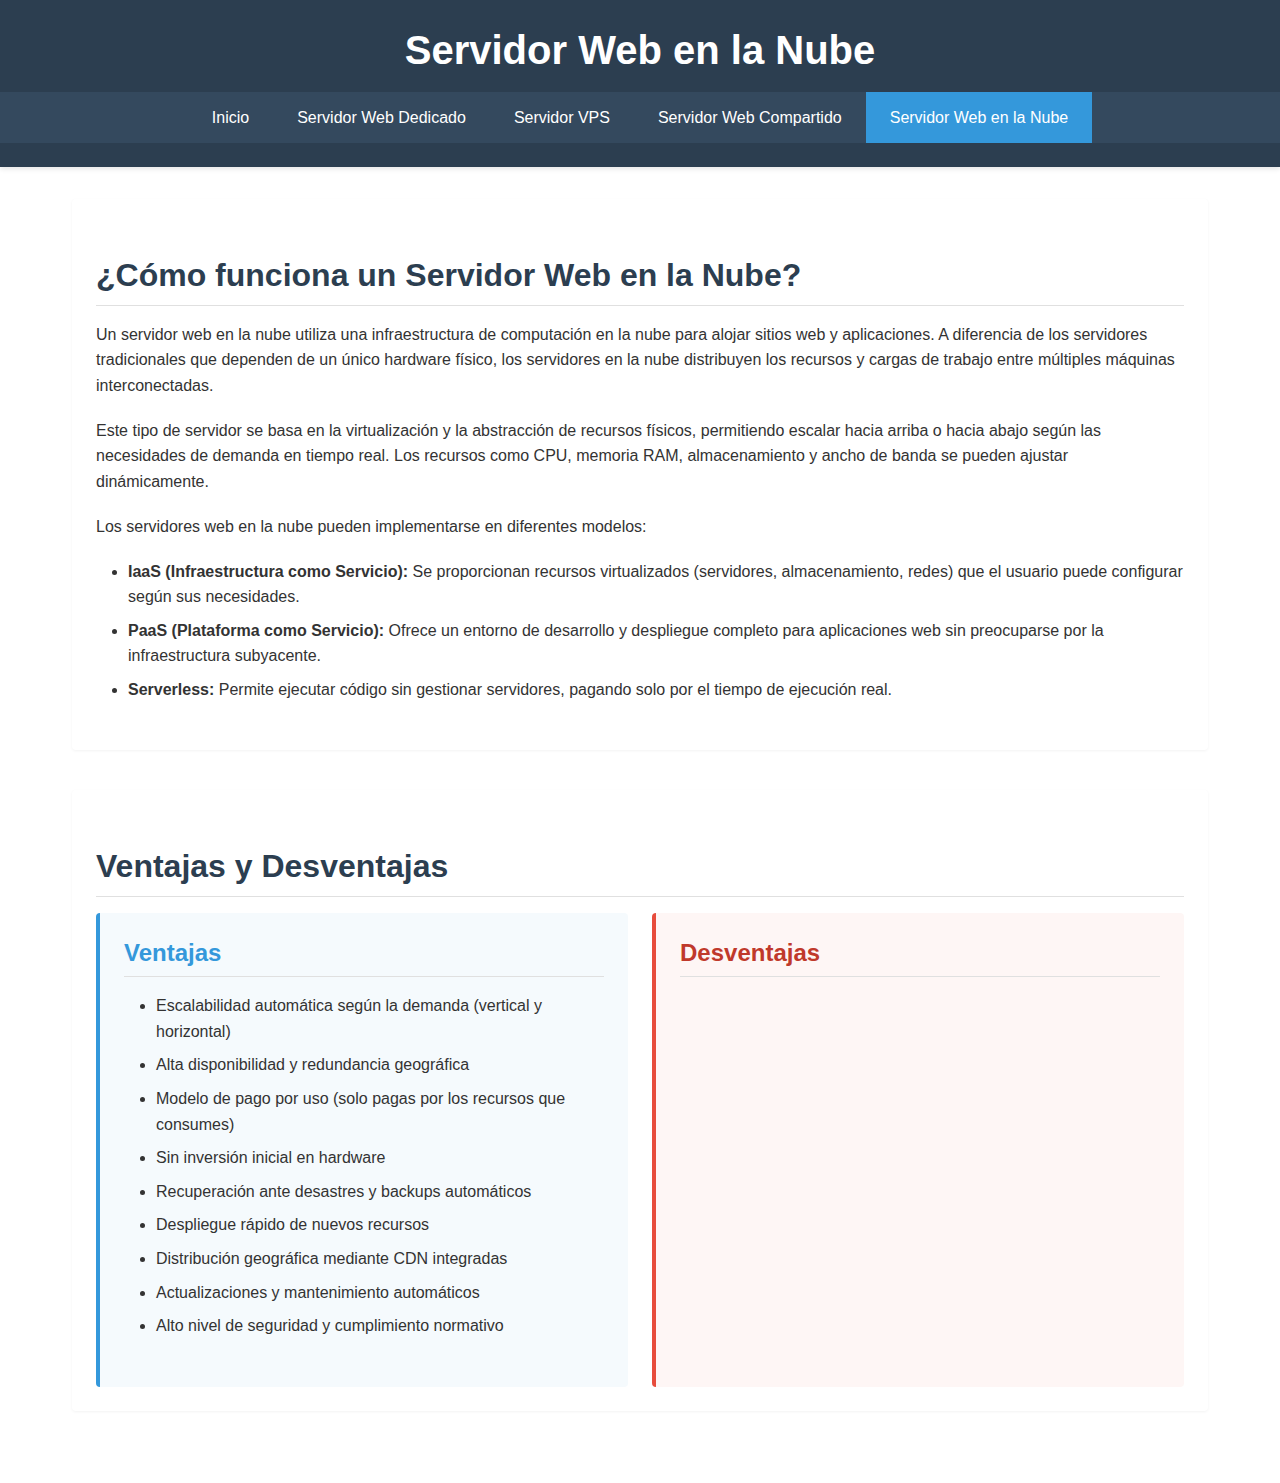
<file: app/pages/servidor-web-en-la-nube.html>
<!DOCTYPE html>
<html lang="es">
  <head>
    <meta charset="UTF-8" />
    <meta name="viewport" content="width=device-width, initial-scale=1.0" />
    <title>Servidor Web en la Nube</title>
    <link rel="stylesheet" href="../styles/globals.css" />
  </head>
  <body>
    <header>
      <h1>Servidor Web en la Nube</h1>
      <nav>
        <ul>
          <li><a href="index.html">Inicio</a></li>
          <li>
            <a href="servidor-web-dedicado.html">Servidor Web Dedicado</a>
          </li>
          <li><a href="servidor-vps.html">Servidor VPS</a></li>
          <li>
            <a href="servidor-web-compartido.html">Servidor Web Compartido</a>
          </li>
          <li>
            <a href="servidor-web-en-la-nube.html" class="active"
              >Servidor Web en la Nube</a
            >
          </li>
        </ul>
      </nav>
    </header>

    <main>
      <article>
        <section>
          <h2>¿Cómo funciona un Servidor Web en la Nube?</h2>
          <p>
            Un servidor web en la nube utiliza una infraestructura de
            computación en la nube para alojar sitios web y aplicaciones. A
            diferencia de los servidores tradicionales que dependen de un único
            hardware físico, los servidores en la nube distribuyen los recursos
            y cargas de trabajo entre múltiples máquinas interconectadas.
          </p>

          <p>
            Este tipo de servidor se basa en la virtualización y la abstracción
            de recursos físicos, permitiendo escalar hacia arriba o hacia abajo
            según las necesidades de demanda en tiempo real. Los recursos como
            CPU, memoria RAM, almacenamiento y ancho de banda se pueden ajustar
            dinámicamente.
          </p>

          <p>
            Los servidores web en la nube pueden implementarse en diferentes
            modelos:
          </p>
          <ul>
            <li>
              <strong>IaaS (Infraestructura como Servicio):</strong> Se
              proporcionan recursos virtualizados (servidores, almacenamiento,
              redes) que el usuario puede configurar según sus necesidades.
            </li>
            <li>
              <strong>PaaS (Plataforma como Servicio):</strong> Ofrece un
              entorno de desarrollo y despliegue completo para aplicaciones web
              sin preocuparse por la infraestructura subyacente.
            </li>
            <li>
              <strong>Serverless:</strong> Permite ejecutar código sin gestionar
              servidores, pagando solo por el tiempo de ejecución real.
            </li>
          </ul>
        </section>

        <section>
          <h2>Ventajas y Desventajas</h2>
          <div class="pros-cons">
            <div class="pros">
              <h3>Ventajas</h3>
              <ul>
                <li>
                  Escalabilidad automática según la demanda (vertical y
                  horizontal)
                </li>
                <li>Alta disponibilidad y redundancia geográfica</li>
                <li>
                  Modelo de pago por uso (solo pagas por los recursos que
                  consumes)
                </li>
                <li>Sin inversión inicial en hardware</li>
                <li>Recuperación ante desastres y backups automáticos</li>
                <li>Despliegue rápido de nuevos recursos</li>
                <li>Distribución geográfica mediante CDN integradas</li>
                <li>Actualizaciones y mantenimiento automáticos</li>
                <li>Alto nivel de seguridad y cumplimiento normativo</li>
              </ul>
            </div>
            <div class="cons">
              <h3>Desventajas</h3>
            </div>
          </div>
        </section>
      </article>
    </main>
  </body>
</html>
</file>
<file: app/styles/globals.css>
/* Estilos Globales para Sitio Web de Servidores */

/* Reseteo y estilos base */
* {
  margin: 0;
  padding: 0;
  box-sizing: border-box;
}

:root {
  /* Paleta de colores profesional */
  --primary-color: #2c3e50; /* Azul oscuro para encabezados */
  --secondary-color: #34495e; /* Azul medio para elementos secundarios */
  --accent-color: #3498db; /* Azul brillante para acentos y enlaces */
  --light-accent: #e9f2fb; /* Azul muy claro para fondos de secciones */
  --text-color: #333; /* Casi negro para texto principal */
  --text-secondary: #666; /* Gris oscuro para texto secundario */
  --light-bg: #f8f9fa; /* Gris claro para fondos alternos */
  --white: #ffffff; /* Blanco para fondos principales */
  --border-color: #e0e0e0; /* Gris claro para bordes */

  /* Tipografía */
  --body-font: "Segoe UI", Roboto, "Helvetica Neue", Arial, sans-serif;
  --heading-font: "Segoe UI", Roboto, "Helvetica Neue", Arial, sans-serif;
}

body {
  font-family: var(--body-font);
  line-height: 1.6;
  color: var(--text-color);
  background-color: var(--white);
}

/* Encabezados */
h1,
h2,
h3,
h4,
h5,
h6 {
  font-family: var(--heading-font);
  margin-bottom: 1rem;
  font-weight: 600;
  color: var(--primary-color);
  line-height: 1.3;
}

h1 {
  font-size: 2.5rem;
}

h2 {
  font-size: 2rem;
  padding-bottom: 0.5rem;
  border-bottom: 1px solid var(--border-color);
  margin-top: 2rem;
}

h3 {
  font-size: 1.5rem;
  margin-top: 1.5rem;
}

/* Enlaces */
a {
  color: var(--accent-color);
  text-decoration: none;
  transition: color 0.2s ease;
}

a:hover {
  color: #217dbb;
  text-decoration: underline;
}

/* Párrafos y listas */
p {
  margin-bottom: 1.2rem;
}

ul,
ol {
  margin: 1rem 0 1.5rem 2rem;
}

li {
  margin-bottom: 0.5rem;
}

/* Layout principal */
header {
  background-color: var(--primary-color);
  color: var(--white);
  padding: 1.5rem 0;
  box-shadow: 0 2px 5px rgba(0, 0, 0, 0.1);
}

header h1 {
  color: var(--white);
  text-align: center;
  margin-bottom: 1rem;
}

main {
  max-width: 1200px;
  margin: 0 auto;
  padding: 2rem;
  min-height: calc(100vh - 200px);
}

footer {
  background-color: var(--secondary-color);
  color: var(--white);
  text-align: center;
  padding: 1.5rem 0;
  margin-top: 2rem;
}

/* Navegación */
nav {
  background-color: var(--secondary-color);
}

nav ul {
  display: flex;
  justify-content: center;
  list-style: none;
  margin: 0;
  padding: 0;
  flex-wrap: wrap;
}

nav li {
  margin: 0;
}

nav a {
  display: block;
  color: var(--white);
  text-decoration: none;
  padding: 0.8rem 1.5rem;
  transition: background-color 0.3s ease;
}

nav a:hover {
  background-color: rgba(255, 255, 255, 0.1);
  text-decoration: none;
}

nav a.active {
  background-color: var(--accent-color);
  font-weight: 500;
}

/* Secciones */
section {
  margin-bottom: 2.5rem;
  background-color: var(--white);
  padding: 1.5rem;
  border-radius: 4px;
  box-shadow: 0 1px 3px rgba(0, 0, 0, 0.05);
}

/* Tarjetas */
.server-types {
  display: grid;
  grid-template-columns: repeat(auto-fit, minmax(250px, 1fr));
  gap: 1.5rem;
  margin-top: 2rem;
}

.server-card {
  background-color: var(--light-bg);
  border-radius: 4px;
  padding: 1.5rem;
  box-shadow: 0 2px 5px rgba(0, 0, 0, 0.05);
  transition: transform 0.2s ease, box-shadow 0.2s ease;
}

.server-card:hover {
  transform: translateY(-5px);
  box-shadow: 0 5px 15px rgba(0, 0, 0, 0.1);
}

.server-card h3 {
  color: var(--primary-color);
  margin-top: 0;
}

.server-card p {
  color: var(--text-secondary);
  margin-bottom: 1.5rem;
}

/* Botones */
.btn {
  display: inline-block;
  background-color: var(--accent-color);
  color: var(--white);
  padding: 0.6rem 1.2rem;
  border-radius: 4px;
  transition: background-color 0.2s ease;
  text-decoration: none;
  font-weight: 500;
}

.btn:hover {
  background-color: #217dbb;
  text-decoration: none;
}

/* Ventajas y desventajas */
.pros-cons {
  display: grid;
  grid-template-columns: repeat(auto-fit, minmax(300px, 1fr));
  gap: 1.5rem;
  margin-top: 1rem;
}

.pros,
.cons {
  padding: 1.5rem;
  border-radius: 4px;
}

.pros {
  background-color: rgba(52, 152, 219, 0.05);
  border-left: 4px solid var(--accent-color);
}

.cons {
  background-color: rgba(231, 76, 60, 0.05);
  border-left: 4px solid #e74c3c;
}

.pros h3,
.cons h3 {
  margin-top: 0;
  padding-bottom: 0.5rem;
  border-bottom: 1px solid var(--border-color);
}

.pros h3 {
  color: var(--accent-color);
}

.cons h3 {
  color: #c0392b;
}

/* Intro section */
.intro {
  text-align: center;
  padding: 2rem 1rem;
  max-width: 900px;
  margin: 0 auto 2rem;
}

.intro h2 {
  border-bottom: none;
}

/* Responsive */
@media (max-width: 768px) {
  nav ul {
    flex-direction: column;
    align-items: center;
  }

  nav li {
    width: 100%;
    text-align: center;
  }

  .pros-cons {
    grid-template-columns: 1fr;
  }

  h1 {
    font-size: 2rem;
  }

  h2 {
    font-size: 1.75rem;
  }

  main {
    padding: 1rem;
  }
}
</file>
